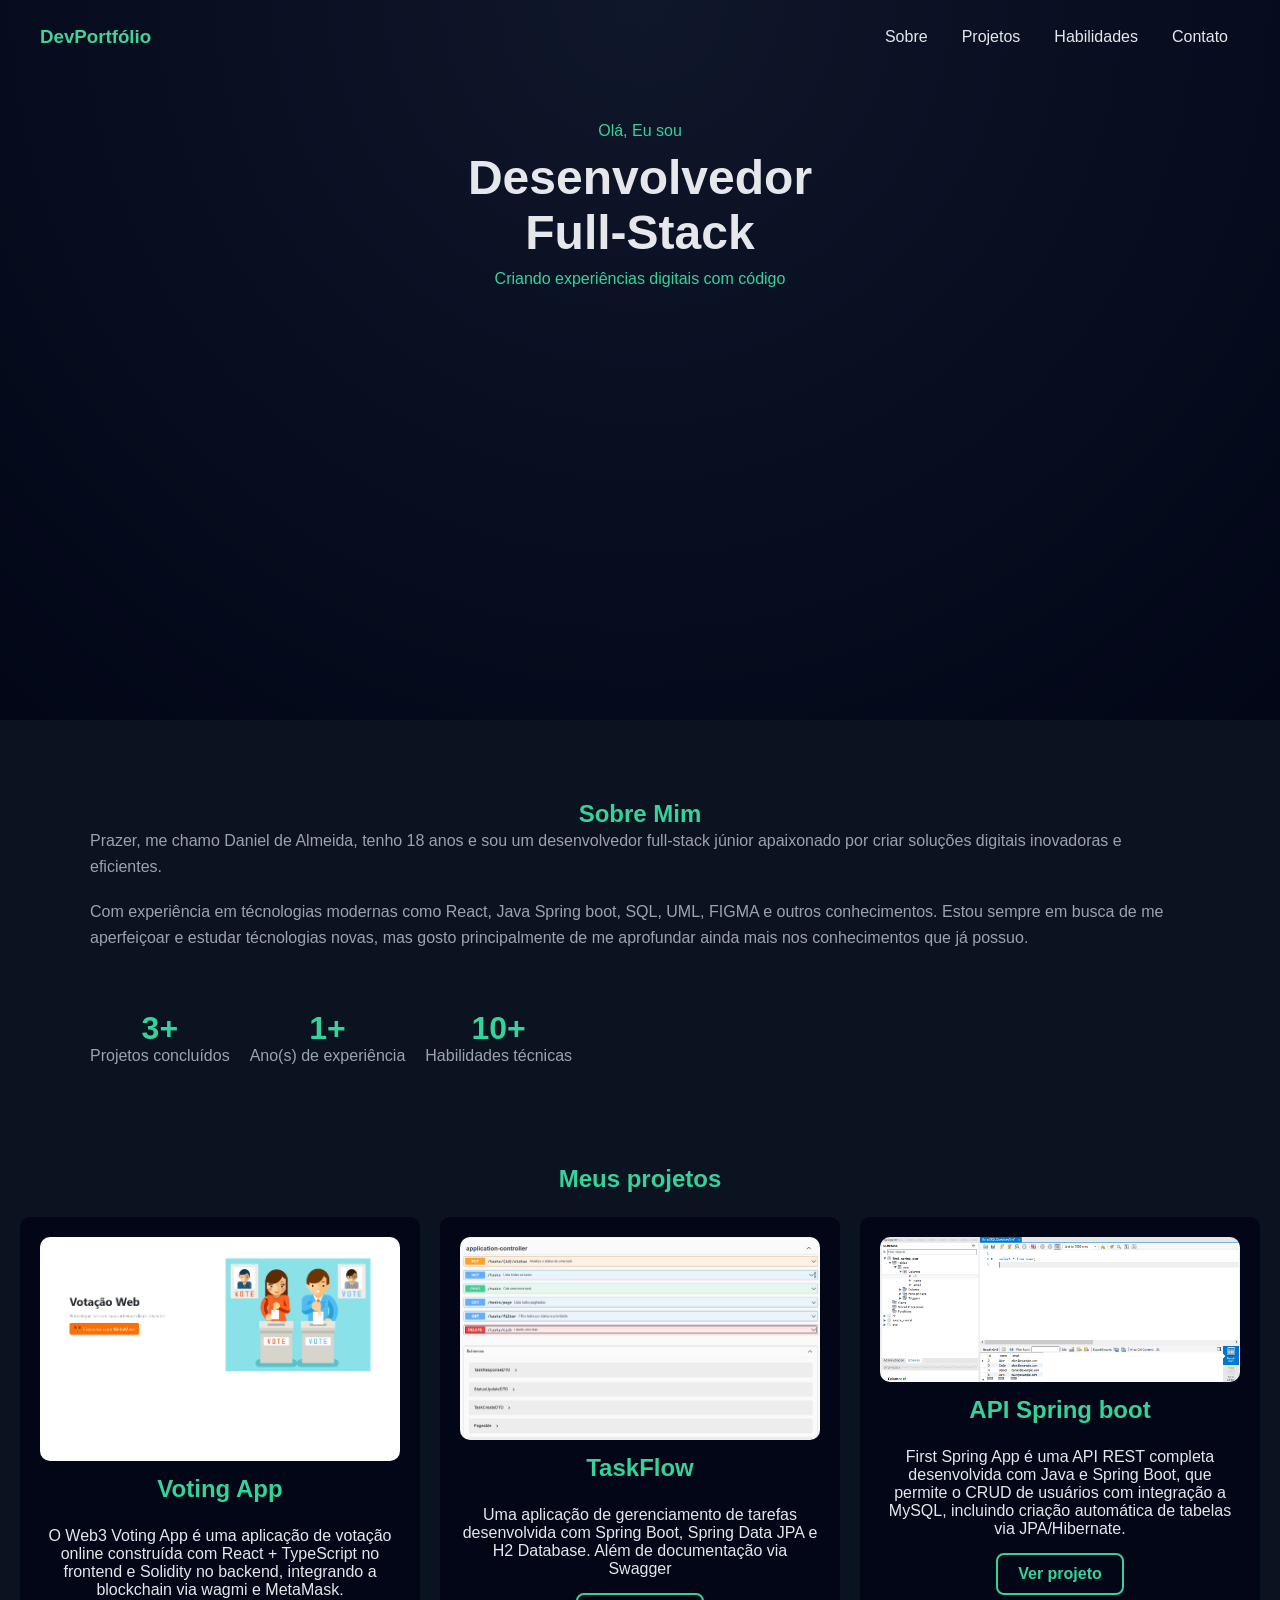
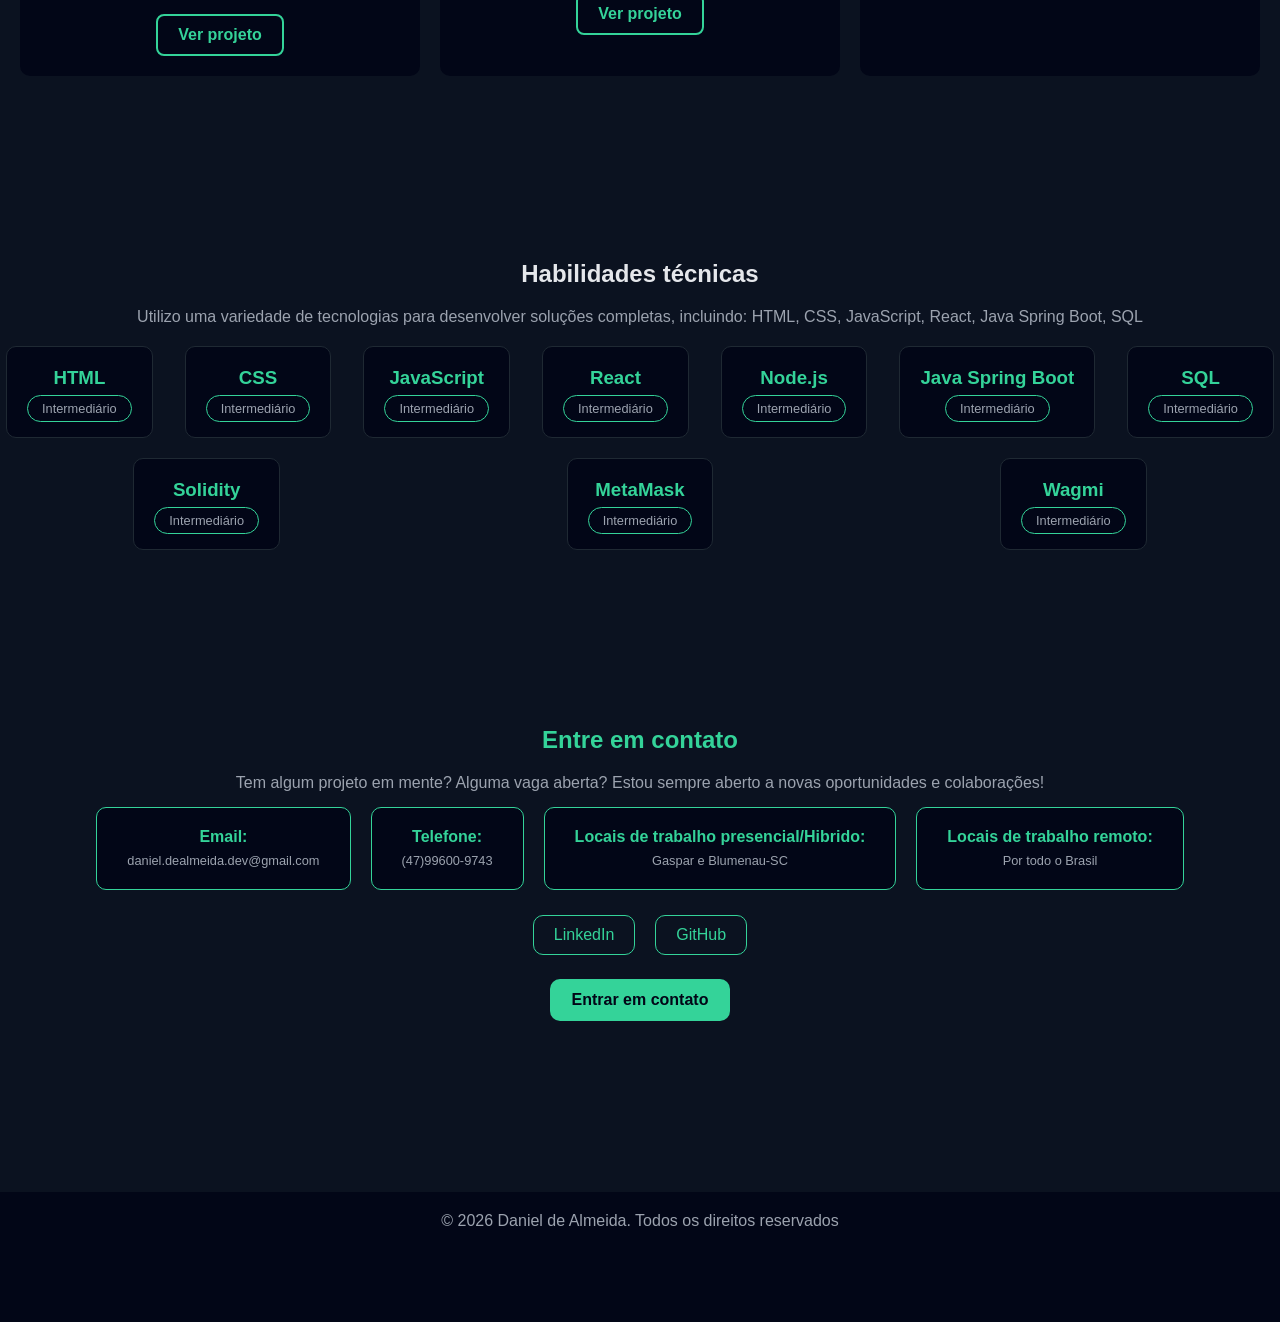
<file: index.html>
<!DOCTYPE html>
<html lang="pt-BR">
<head>
    <meta charset="UTF-8">
    <meta name="viewport" content="width=device-width, initial-scale=1.0">
    <meta name="description" content="Portfólio de Daniel de Almeida, desenvolvedor full-stack com foco em tecnologias modernas como React, Java Spring Boot e SQL.">
    <title>Daniel de Almeida | Portfólio Full-Stack</title>
    <link rel="stylesheet" href="style.css">
</head>

<body>

  <header class="hero">
    <nav class="navbar">
        <h3 class="logo">DevPortfólio</h3>
        <button id="hamburguer" aria-label="Abrir menu">☰</button>
        <ul class="menu" id="menu">
            <li><a href="#sobre">Sobre</a></li>
            <li><a href="#projetos">Projetos</a></li>
            <li><a href="#habilidades">Habilidades</a></li>
            <li><a href="#contatos">Contato</a></li>
        </ul>
    </nav>

    <div class="hero-container">
        <p class="intro">Olá, Eu sou</p>
        <h2>
            Desenvolvedor <br>
            <span class="destaque">Full-Stack</span>
        </h2>
        <p class="descricao">Criando experiências digitais com código</p>
    </div>
  </header>

  <section id="sobre">
    <h2>Sobre Mim</h2>

    <div class="sobre-conteudo"> 
        <div class="sobre-texto">
            <p>Prazer, me chamo Daniel de Almeida, tenho 18 anos e sou um desenvolvedor full-stack júnior apaixonado por criar soluções digitais inovadoras e eficientes.</p>

            <p>Com experiência em técnologias modernas como React, Java Spring boot, SQL, UML, FIGMA e outros conhecimentos. Estou sempre em busca de me aperfeiçoar e estudar técnologias novas, mas gosto principalmente de me aprofundar ainda mais nos conhecimentos que já possuo.</p>
        </div>

        <div class="sobre-dados">
            <div>
                <strong>3+</strong>
                <span>Projetos concluídos</span>
            </div>

            <div>
                <strong>1+</strong>
                <span>Ano(s) de experiência</span>
            </div>

            <div>
                <strong>10+</strong>
                <span>Habilidades técnicas</span>
            </div>
        </div>
    </div>
  </section>

  <section id="projetos">
    <h2>Meus projetos</h2>

    <div class="projetos-container">

        <div class="projeto-card">
            <img src="./assets/Votacao web3.png" alt="Tela de login do Voting App mostrando tela de login com MetaMask">
            <h2>Voting App</h2>
            <p>O Web3 Voting App é uma aplicação de votação online construída com React + TypeScript no frontend e Solidity no backend, integrando a blockchain via wagmi e MetaMask.</p>
            <a href="https://github.com/daniel-dealmeida-dev/Web3-Voting.git"target="_blank" rel="noopener noreferrer">Ver projeto</a>
        </div>

      
        <div class="projeto-card">
            <img src="./assets/swwager.jfif"alt="Documentação da API TaskFlow exibida no Swagger com endpoints de gerenciamento de tarefas">
            <h2>TaskFlow</h2>
            <p>Uma aplicação de gerenciamento de tarefas desenvolvida com Spring Boot, Spring Data JPA e H2 Database. Além de documentação via Swagger</p>
            <a href="https://github.com/daniel-dealmeida-dev/taskflow.git"target="_blank" rel="noopener noreferrer">Ver projeto</a>
        </div>

    
        <div class="projeto-card">
            <img src="./assets/PrintMYSQL.png" alt="Banco de dados MySQL mostrando tabela de usuários criada pela API Spring Boot">
            <h2>API Spring boot</h2>
            <p>First Spring App é uma API REST completa desenvolvida com Java e Spring Boot, que permite o CRUD de usuários com integração a MySQL, incluindo criação automática de tabelas via JPA/Hibernate.</p>
            <a href="https://github.com/daniel-dealmeida-dev/Java-Spring-boot.git"target="_blank" rel="noopener noreferrer">Ver projeto</a>
        </div>

    </div>
  </section>

  <section id="habilidades">
    <h2>Habilidades técnicas</h2>
    <p>
        Utilizo uma variedade de tecnologias para desenvolver soluções completas, incluindo:
        HTML, CSS, JavaScript, React, Java Spring Boot, SQL
    </p>

 <div class="habilidades-listas">

    <!-- Frontend -->
    <div class="habilidades-card">
        <h3>HTML</h3>
        <span>Intermediário</span>
    </div>

    <div class="habilidades-card">
        <h3>CSS</h3>
        <span>Intermediário</span>
    </div>

    <div class="habilidades-card">
        <h3>JavaScript</h3>
        <span>Intermediário</span>
    </div>

    <div class="habilidades-card">
        <h3>React</h3>
        <span>Intermediário</span>
    </div>

    <!-- Backend -->
    <div class="habilidades-card">
        <h3>Node.js</h3>
        <span>Intermediário</span>
    </div>

    <div class="habilidades-card">
        <h3>Java Spring Boot</h3>
        <span>Intermediário</span>
    </div>

    <div class="habilidades-card">
        <h3>SQL</h3>
        <span>Intermediário</span>
    </div>

    <!-- Web3 / Blockchain -->
    <div class="habilidades-card">
        <h3>Solidity</h3>
        <span>Intermediário</span>
    </div>

    <div class="habilidades-card">
        <h3>MetaMask</h3>
        <span>Intermediário</span>
    </div>

    <div class="habilidades-card">
        <h3>Wagmi</h3>
        <span>Intermediário</span>
    </div>

</div>
  </section>
  <section id="contatos">
    <h2>Entre em contato</h2>
    <p>Tem algum projeto em mente? Alguma vaga aberta? Estou sempre aberto a novas oportunidades e colaborações!</p>
    <div class="contatos-lista">
        <div class="contato-item">
            <strong>Email:</strong>
            <span>daniel.dealmeida.dev@gmail.com</span>
        </div>

         <div class="contato-item">
            <strong>Telefone:</strong>
            <span>(47)99600-9743</span>
        </div>

        <div class="contato-item">
            <strong>Locais de trabalho presencial/Hibrido:</strong>
            <span>Gaspar e Blumenau-SC</span>
            <span></span>
        </div>

        <div class="contato-item">
            <strong>Locais de trabalho remoto:</strong>
            <span>Por todo o Brasil</span>
            <span></span>
        </div>
    </div>

    <div class="redes-sociais"> 
        <a href="https://www.linkedin.com/in/daniel-de-almeida-dev/"target="_blank" rel="noopener noreferrer">LinkedIn</a>
        <a href="https://github.com/daniel-dealmeida-dev"target="_blank" rel="noopener noreferrer">GitHub</a>
    </div>

    <p class="contato-cta">
        <a href="contato.html" class="botao-contato">Entrar em contato</a>
    </p>

</section>

<footer class="footer">
    <p>© 2026 Daniel de Almeida. Todos os direitos reservados</p>
</footer>

<script>
    let button = document.getElementById("hamburguer");
    const menu = document.getElementById("menu");
    const menuLinks = menu.querySelectorAll("a");

    button.addEventListener("click", function() {
        const isActive = menu.classList.toggle("active");
        button.setAttribute("aria-expanded", isActive ? "true" : "false");
    });

    menuLinks.forEach(function(link) {
        link.addEventListener("click", function() {
            if (window.innerWidth <= 768) {
                menu.classList.remove("active");
                button.setAttribute("aria-expanded", "false");
            }
        });
    });

    window.addEventListener("resize", function() {
        if (window.innerWidth > 768) {
            menu.classList.remove("active");
            button.setAttribute("aria-expanded", "false");
        }
    });
</script>

</body>

</html>
</file>
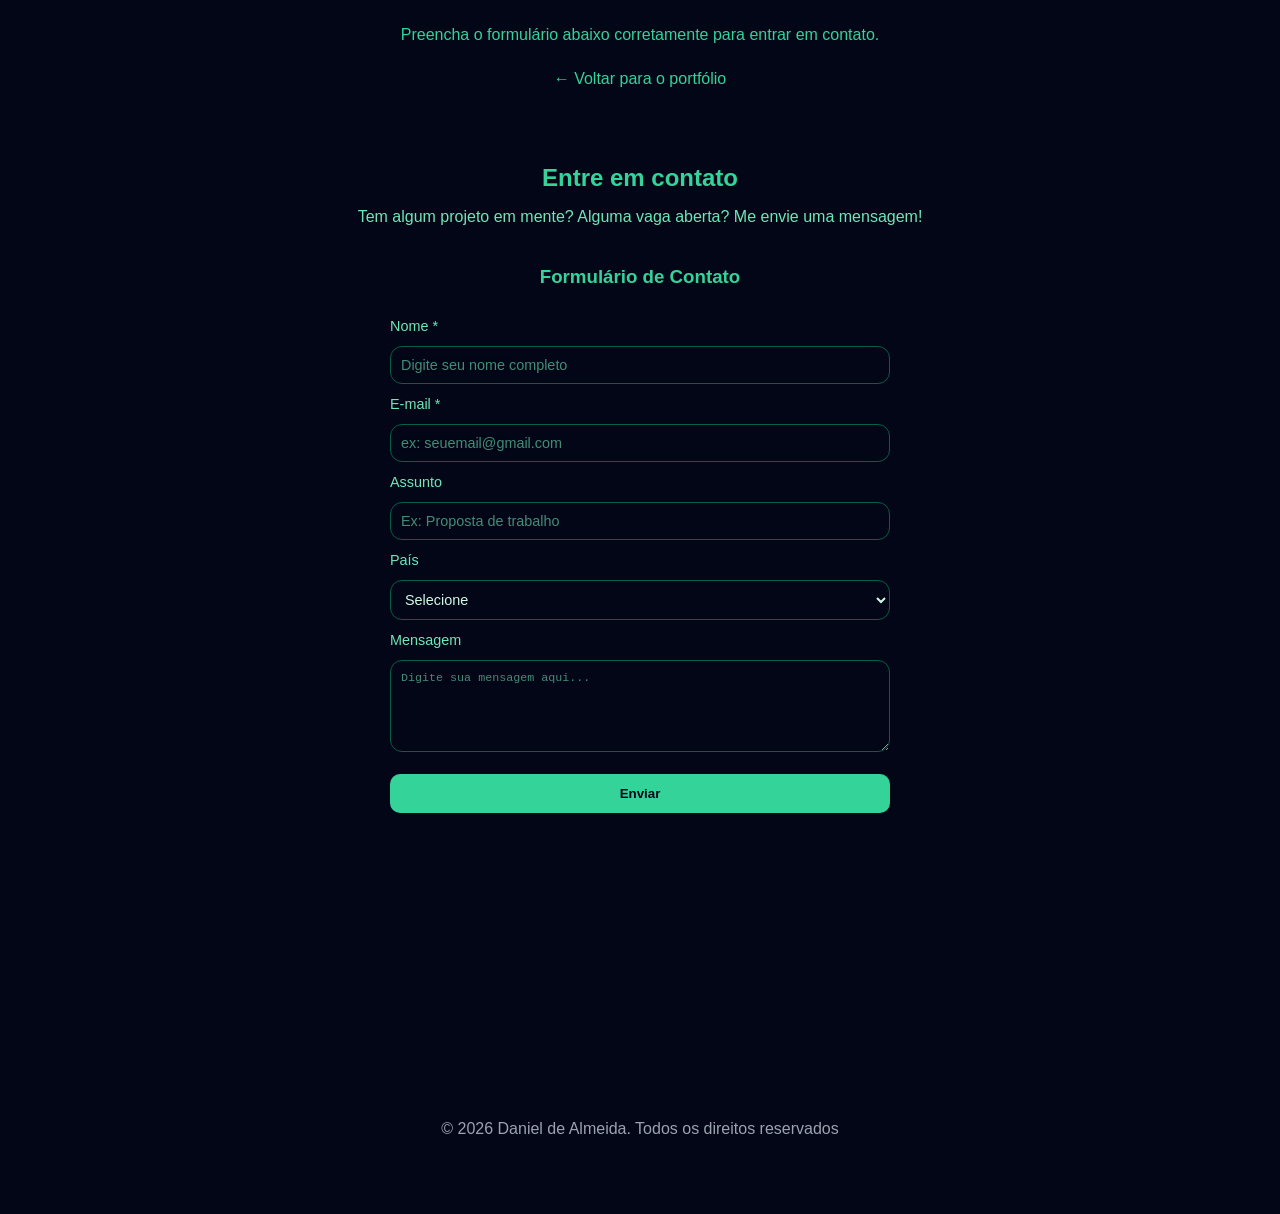
<file: contato.html>
<!DOCTYPE html>
<html lang="pt-BR">
<head>
    <meta charset="UTF-8">
    <meta name="viewport" content="width=device-width, initial-scale=1.0">
    <meta name="description" content="Entre em contato com Daniel de Almeida">
    <title>Contato | Daniel de Almeida</title>
    <link rel="stylesheet" href="style-curriculo.css">
</head>

<body>

<p style="text-align:center; background:#020617; padding:10px; color:#34d399;">
Preencha o formulário abaixo corretamente para entrar em contato.
</p>

<p style="text-align:center; margin-top:10px;">
<a href="index.html" style="color:#34d399;">&larr; Voltar para o portfólio</a>
</p>

<section id="contatos">
    <h2>Entre em contato</h2>
    <p>Tem algum projeto em mente? Alguma vaga aberta? Me envie uma mensagem!</p>

    <h3>Formulário de Contato</h3>

    <form class="form-contato">

        <label for="nome">Nome *</label>
        <input type="text" id="nome" name="nome" required placeholder="Digite seu nome completo">

        <label for="email">E-mail *</label>
        <input type="email" id="email" name="email" required placeholder="ex: seuemail@gmail.com">

        <label for="assunto">Assunto</label>
        <input type="text" id="assunto" name="assunto" placeholder="Ex: Proposta de trabalho">

        <label for="pais">País</label>
        <select id="pais" name="pais">
            <option value="">Selecione</option>
            <option value="BR">Brasil</option>
            <option value="OUTRO">Outro</option>
        </select>

        <div id="estado-container">
            <label for="estado">Estado</label>
            <select id="estado" name="estado">
                <option value="">Selecione</option>
                <option value="AC">Acre</option>
                <option value="AL">Alagoas</option>
                <option value="AP">Amapá</option>
                <option value="AM">Amazonas</option>
                <option value="BA">Bahia</option>
                <option value="CE">Ceará</option>
                <option value="DF">Distrito Federal</option>
                <option value="ES">Espírito Santo</option>
                <option value="GO">Goiás</option>
                <option value="MA">Maranhão</option>
                <option value="MT">Mato Grosso</option>
                <option value="MS">Mato Grosso do Sul</option>
                <option value="MG">Minas Gerais</option>
                <option value="PA">Pará</option>
                <option value="PB">Paraíba</option>
                <option value="PR">Paraná</option>
                <option value="PE">Pernambuco</option>
                <option value="PI">Piauí</option>
                <option value="RJ">Rio de Janeiro</option>
                <option value="RN">Rio Grande do Norte</option>
                <option value="RS">Rio Grande do Sul</option>
                <option value="RO">Rondônia</option>
                <option value="RR">Roraima</option>
                <option value="SC">Santa Catarina</option>
                <option value="SP">São Paulo</option>
                <option value="SE">Sergipe</option>
                <option value="TO">Tocantins</option>
            </select>
        </div>

        <label for="mensagem">Mensagem</label>
        <textarea id="mensagem" name="mensagem" rows="5" placeholder="Digite sua mensagem aqui..."></textarea>

        <button type="submit">Enviar</button>

    </form>
</section>

<footer class="footer">
    <p>&copy; 2026 Daniel de Almeida. Todos os direitos reservados</p>
</footer>

<script>
    const pais = document.getElementById("pais");
    const estadoContainer = document.getElementById("estado-container");

    estadoContainer.style.display = "none";

    pais.addEventListener("change", function() {
        if (pais.value === "BR") {
            estadoContainer.style.display = "block";
        } else {
            estadoContainer.style.display = "none";
        }
    });
</script>
<script src="contato.js"></script>

</body>
</html>
</file>
<file: style.css>
*{
    margin: 0;
    padding: 0;
}

body{
    font-family: Arial, Helvetica, sans-serif;
    background: #0b1220;
    color: #e5e7eb
}

a{
    text-decoration: none;
    color: inherit;
}

li{
    list-style: none;

}

.logo{
    color: #43d399;

}

.navbar{
    display: flex;
    justify-content: space-between;
    align-items: center;
    padding : 20px 40px;
    position: relative;
}

.menu{
    display: flex;
    gap: 10px;
    position: relative;
    align-items: center;
}

.menu a{
    display: inline-block;
    padding: 8px 12px;
    border-radius: 8px;
    transition: 0.3s ease;
}

.menu a:hover{
    background: rgba(52, 211, 153, 0.12);
    color: #34d399;
}

.hero{
    height: 80vh;
    background: radial-gradient(circle at top, #0f172a, #020617);
   

}

.hero-container {
    text-align: center;
    margin-top: 3em;
}

.intro{
    color: #34d399;
    margin-bottom: 10px;
}

.hero-container h2{
    font-size: 3em;
    margin-bottom: 10px;
}

.descricao{
    color: #34d399;
    
}


/* SOBRE */

#sobre{
   padding: 80px 40px;
    max-width: 1100px;
    margin: 0 auto;
}

#sobre h2{
    color: #34d399;
    text-align: center;
    margin: auto;
}

.sobre-conteudo{
    display:flex;
    gap: 20px;
    flex-direction: column;
    align-items: flex-start;
}

.sobre-conteudo .sobre-texto{
    flex: 1;
}
.sobre-conteudo .sobre-formacao{
    flex: 1;
}

.sobre-texto{
    color:#9ca3af;
    margin-bottom: 20px;
    line-height: 1.6;
}

.sobre-texto p{
    margin-bottom: 20px;
}

.sobre-dados{
    display: flex;
    gap: 20px;
    flex-wrap: wrap;
    
   
}

.sobre-dados div{
    text-align: center;

}

.sobre-dados strong{
    display: block;
    font-size: 2em;
    color: #34d399;
}

.sobre-dados span{
    font-size: 1em;
    color: #9ca3af;
}


/* PROJETOS */

#projetos{
    min-height: 75vh;
    text-align: center;
    margin:20px
}

.projetos-container{
    display: flex;
    flex-wrap: wrap;
    gap: 20px;
}

.projetos-container > *{
    flex: 1 1 250px;
}

.projeto-card{
    background: #020617;
    padding: 20px;
    border-radius: 10px;
}

.projeto-card img{
    width: 100%;
    border-radius: 10px;
    margin-bottom: 10px;
    object-fit: contain;
    object-position: center;
   
}

#projetos h2{
    color: #34d399;
    margin-bottom: 1em;
}

.projetos-card p{
    color: #9ca3af;
    margin-bottom: 15px;
}

.projeto-card a{
    display: inline-block;
    color: #34d399;
    font-weight: bold;
    border: 2px solid #34d399;
    padding: 10px 20px;
    border-radius: 8px;
    margin-top: 15px;
    transition: 0.3s ease;
}

.projeto-card a:hover{
    background: #34d399;
    color: #0b1220;
}


/* habilidades */

#habilidades{
    min-height: 50vh;
    text-align: center;

}

#habilidades p{
    color: #9ca3af;
    margin-bottom: 20px;
    margin: 20px;
}

.habilidades-listas{
    display: flex;
    flex-wrap:wrap;
    gap:20px;
    justify-content: space-around;
}

.habilidades-card{
    background-color: #020617;
    border: 1px solid #1f2933;
    border-radius: 10px;
    padding: 20px 20px;
}

.habilidades-card:hover{
    border: 1px solid #1ec487;
}

.habilidades-card h3{
    color: #34d399;
    margin-bottom: 10px;
}


.habilidades-card span{
    color: #9ca3af;
    background: #020617;
    border:1px solid #34d399;
    padding: 5px 14px;
    border-radius: 20px;
    font-size: 0.8em;
}


#contatos{
    min-height: 50vh;
    text-align: center;
    padding: 1em;
}

#contatos h2{
    color: #34d399;
    margin-bottom: 20px;
}

#contatos p{
    color:#9ca3af;
    margin-bottom: 15px;
}

.contatos-lista{
    display: flex;
    flex-wrap: wrap;
    gap: 20px;
    justify-content: center;
    margin-bottom: 25px;
    align-items: center;
}

.contato-item{
    background: #020617;
    padding: 20px 30px;
    border-radius: 10px;
    border: 1px solid #34d399
}

.contato-item strong{
    color:#34d399;
    display: block;
    margin-bottom: 5px;
}

.contato-item span{
    color:#9ca3af;
    font-size: 0.8em;
}

.redes-sociais{
    display: flex;
    gap: 20px;
    justify-content: center;
}

.redes-sociais a{
    border: 1px solid #34d399;
    color:#34d399;
    border-radius: 10px;
    padding: 10px 20px;
    flex-direction: row ;
    transition: 0.3s ease;
}

@media (max-width: 768px){
    .redes-sociais{
        flex-direction: column;
    }
}

@media (max-width: 480px){
    .redes-sociais{
        flex-direction: column;
    }
}



.redes-sociais a:hover{
    background: #34d399;
    color: #0b1220;
}

.redes-sociais a:hover{
    color:#020617;
    background: #10b981;
}

.contato-cta{
    margin-top: 24px;
}

.botao-contato{
    display: inline-block;
    padding: 12px 22px;
    border-radius: 10px;
    background: #34d399;
    color: #020617;
    font-weight: bold;
    transition: 0.3s ease;
}

.botao-contato:hover{
    background: #10b981;
}

.footer{
    height: 10vh;
    text-align: center;
    padding: 20px;
    background: #020617;
    color: #9ca3af;
}


#hamburguer{
    display: none;
    font-size: 28px;
    background: none;
    border: none;
    cursor: pointer;
    color: #ffff;
}

@media (max-width: 768px) {
    #hamburguer {
        display: block;
    }

    .navbar{
        padding: 20px;
    }

    .menu{
        position: absolute;
        top: 70px;
        right: 20px;
        gap: 15px;
        background: #111;
        display: none;
        flex-direction: column;
        min-width: 180px;
        padding: 12px;
        border-radius: 12px;
        border: 1px solid #1f2937;
        z-index: 10;
    }

    .menu.active{
        display:flex;
    }

    .hero-container h2{
        font-size: 2.4em;
    }
}

@media (max-width: 480px) {
    #hamburguer {
        display: block;
    }

    .navbar{
        padding: 16px;
    }

    .hero-container{
        margin-top: 2.5em;
        padding: 0 16px;
    }

    .hero-container h2{
        font-size: 2em;
    }

    #sobre{
        padding: 56px 20px;
    }

    #projetos{
        margin: 20px 12px;
    }

    .contato-item{
        width: 100%;
        max-width: 320px;
        padding: 18px 20px;
    }
}
</file>
<file: style-curriculo.css>
html,
body{
    margin: 0;
    padding: 0;
    background: #020617;
}

body{
    font-family: Arial, Helvetica, sans-serif;
    color: #d1fae5;
}

a{
    text-decoration: none;
}

#contatos{
    min-height: 100vh;
    text-align: center;
    padding: 40px 20px;
    background: #020617;
}

#contatos h2{
    color: #34d399;
    margin-bottom: 10px;
}

#contatos p{
    color:#6ee7b7;
    margin-bottom: 20px;
}

#contatos h3{
    margin-top: 40px;
    color: #34d399;
}


.form-contato{
    max-width: 500px;
    margin: 30px auto 0 auto;
    display: flex;
    flex-direction: column;
    gap: 12px;
}

.form-contato label{
    text-align: left;
    font-size: 0.9em;
    color: #6ee7b7;
}

.form-contato input,
.form-contato select,
.form-contato textarea{
    width: 100%;
    padding: 10px;
    border-radius: 12px;
    border: 1px solid #065f46;
    background-color: #020617;
    color: #d1fae5;
    font-size: 0.9em;
    outline: none;
    transition: 0.2s;
    box-sizing: border-box;
}

.form-contato input::placeholder,
.form-contato textarea::placeholder{
    color: #6ee7b7;
    opacity: 0.6;
}

.form-contato input:focus,
.form-contato select:focus,
.form-contato textarea:focus{
    border: 1px solid #34d399;
    box-shadow: 0 0 0 1px #34d399;
}

.form-contato button{
    margin-top: 10px;
    padding: 12px;
    background-color: #34d399;
    border: none;
    border-radius: 10px;
    color: #020617;
    font-weight: bold;
    cursor: pointer;
    transition: 0.3s ease;
}

.form-contato button:hover{
    background-color: #10b981;
}

.form-contato button:disabled{
    cursor: wait;
    opacity: 0.85;
}

.form-feedback{
    min-height: 20px;
    margin-top: 6px;
    text-align: left;
    font-size: 0.9em;
}

.form-feedback.is-success{
    color: #34d399;
}

.form-feedback.is-error{
    color: #fca5a5;
}

.input-error{
    border-color: #ef4444 !important;
    box-shadow: 0 0 0 1px #ef4444 !important;
}

.footer{
     height: 10vh;
    text-align: center;
    padding: 20px;
    background: #020617;
    color: #9ca3af;
}

@media (max-width: 768px){
    #contatos{
        padding: 32px 16px;
    }

    .form-contato{
        max-width: 100%;
    }
}

@media (max-width: 480px){
    #contatos{
        padding: 28px 14px;
    }

    .footer{
        height: auto;
    }
}
</file>
